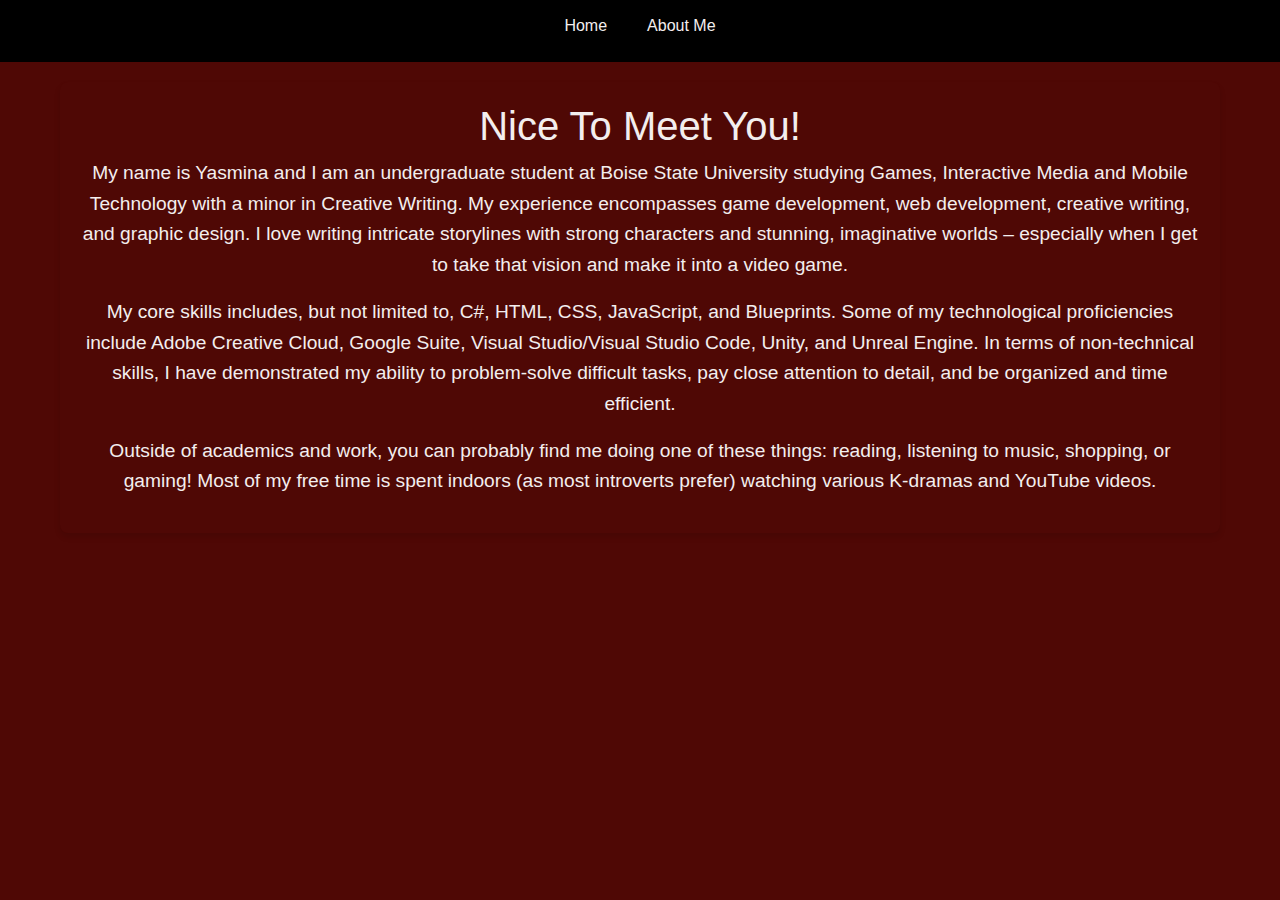
<file: aboutMe.html>
<!DOCTYPE html>
<html>

<head>
    <meta name="viewport" content="width=device-width, initial-scale=1">
    <link href="https://cdn.jsdelivr.net/npm/bootstrap@5.3.3/dist/css/bootstrap.min.css" rel="stylesheet"
        integrity="sha384-QWTKZyjpPEjISv5WaRU9OFeRpok6YctnYmDr5pNlyT2bRjXh0JMhjY6hW+ALEwIH" crossorigin="anonymous">
    <script src="https://cdn.jsdelivr.net/npm/bootstrap@5.3.3/dist/js/bootstrap.bundle.min.js"
        integrity="sha384-YvpcrYf0tY3lHB60NNkmXc5s9fDVZLESaAA55NDzOxhy9GkcIdslK1eN7N6jIeHz"
        crossorigin="anonymous"></script>
    <link rel="stylesheet" type="text/css" href="CSS/aboutMe.css">
</head>

<body>
    <div id="navbar">
        <nav>
            <ul>
                <li><a href="index.html">Home</a></li>
                <li><a href="aboutMe.html">About Me</a></li>
            </ul>
        </nav>
    </div>

    <div class="grid-container">
        <div class="grid-item">
            <h1>Nice To Meet You!</h1>
            <p>
                My name is Yasmina and I am an undergraduate student at Boise State University studying Games,
                Interactive Media and Mobile Technology with a minor in Creative Writing. My experience encompasses game
                development, web development, creative writing, and graphic design. I love writing intricate storylines
                with strong characters and stunning, imaginative worlds – especially when I get to take that vision and
                make it into a video game.

            </p>
            <p>
                My core skills includes, but not limited to, C#, HTML, CSS, JavaScript, and Blueprints. Some of my
                technological proficiencies include Adobe Creative Cloud, Google Suite, Visual Studio/Visual Studio
                Code, Unity, and Unreal Engine. In terms of non-technical skills, I have demonstrated my ability to
                problem-solve difficult tasks, pay close attention to detail, and be organized and time efficient.
            </p>
            <p>
                Outside of academics and work, you can probably find me doing one of these things: reading, listening to
                music, shopping, or gaming! Most of my free time is spent indoors (as most introverts prefer) watching
                various K-dramas and YouTube videos.
            </p>
        </div>
    </div>
</body>

</html>
</file>
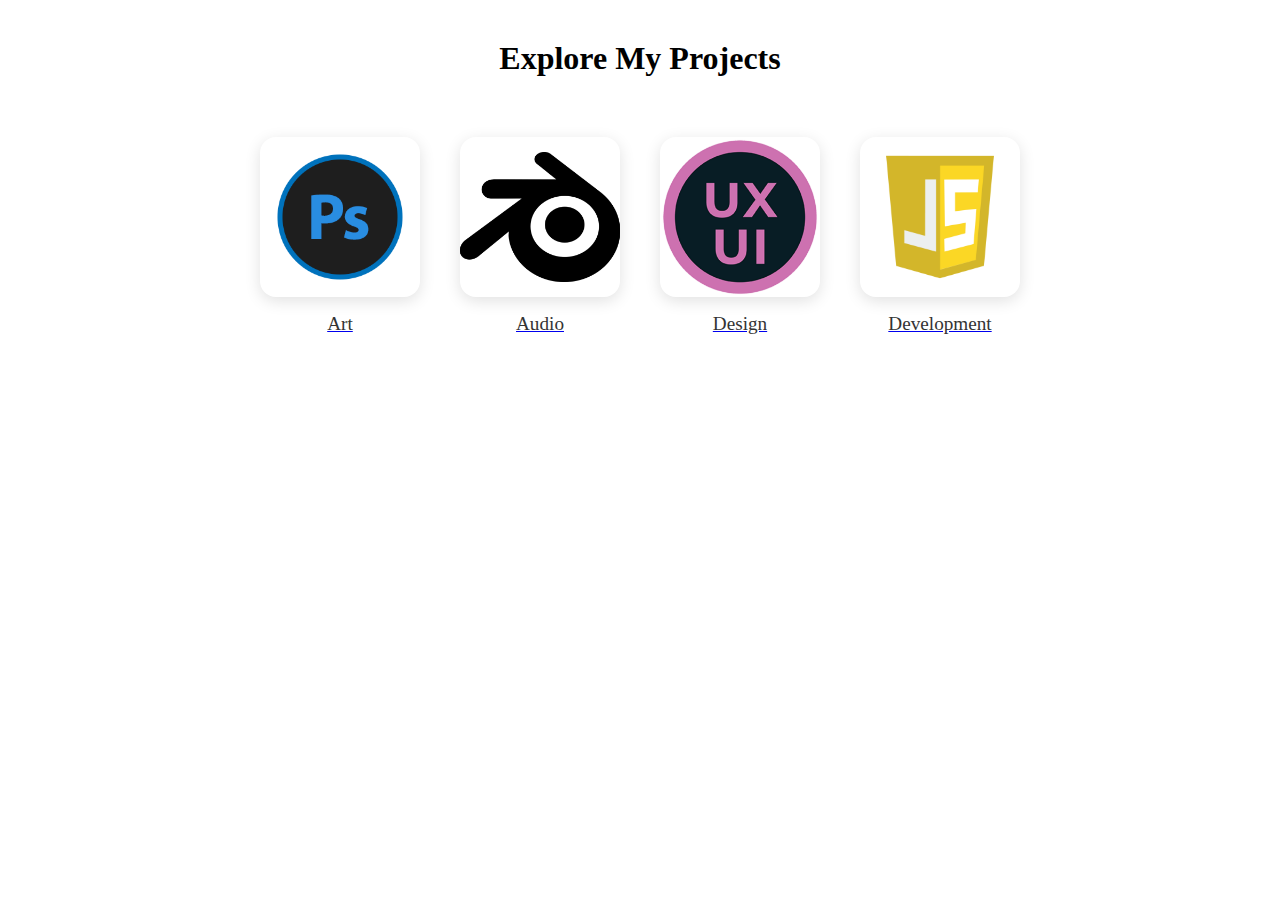
<file: projects.html>
<!DOCTYPE html>
<html lang="en">
<head>
    <meta charset="UTF-8">
    <meta name="viewport" content="width=device-width, initial-scale=1.0">
    <title>Projects Navigation</title>
    <link rel="stylesheet" href="CSS/projects.css">
</head>
<body>
    <h1 style="text-align:center; margin-top:40px;">Explore My Projects</h1>
    <div class="nav-container">
        <a class="nav-item" href="art.html">
            <img src="PNG_logos/photoshop.png" alt="Art" class="nav-img">
            <div class="nav-label">Art</div>
        </a>
        <a class="nav-item" href="audio.html">
            <img src="PNG_logos/blender.png" alt="Audio" class="nav-img">
            <div class="nav-label">Audio</div>
        </a>
        <a class="nav-item" href="design.html">
            <img src="PNG_logos/UX:UI.png" alt="Design" class="nav-img">
            <div class="nav-label">Design</div>
        </a>
        <a class="nav-item" href="development.html">
            <img src="PNG_logos/javascript.webp" alt="Development" class="nav-img">
            <div class="nav-label">Development</div>
        </a>
    </div>
</body>
</html>
</file>
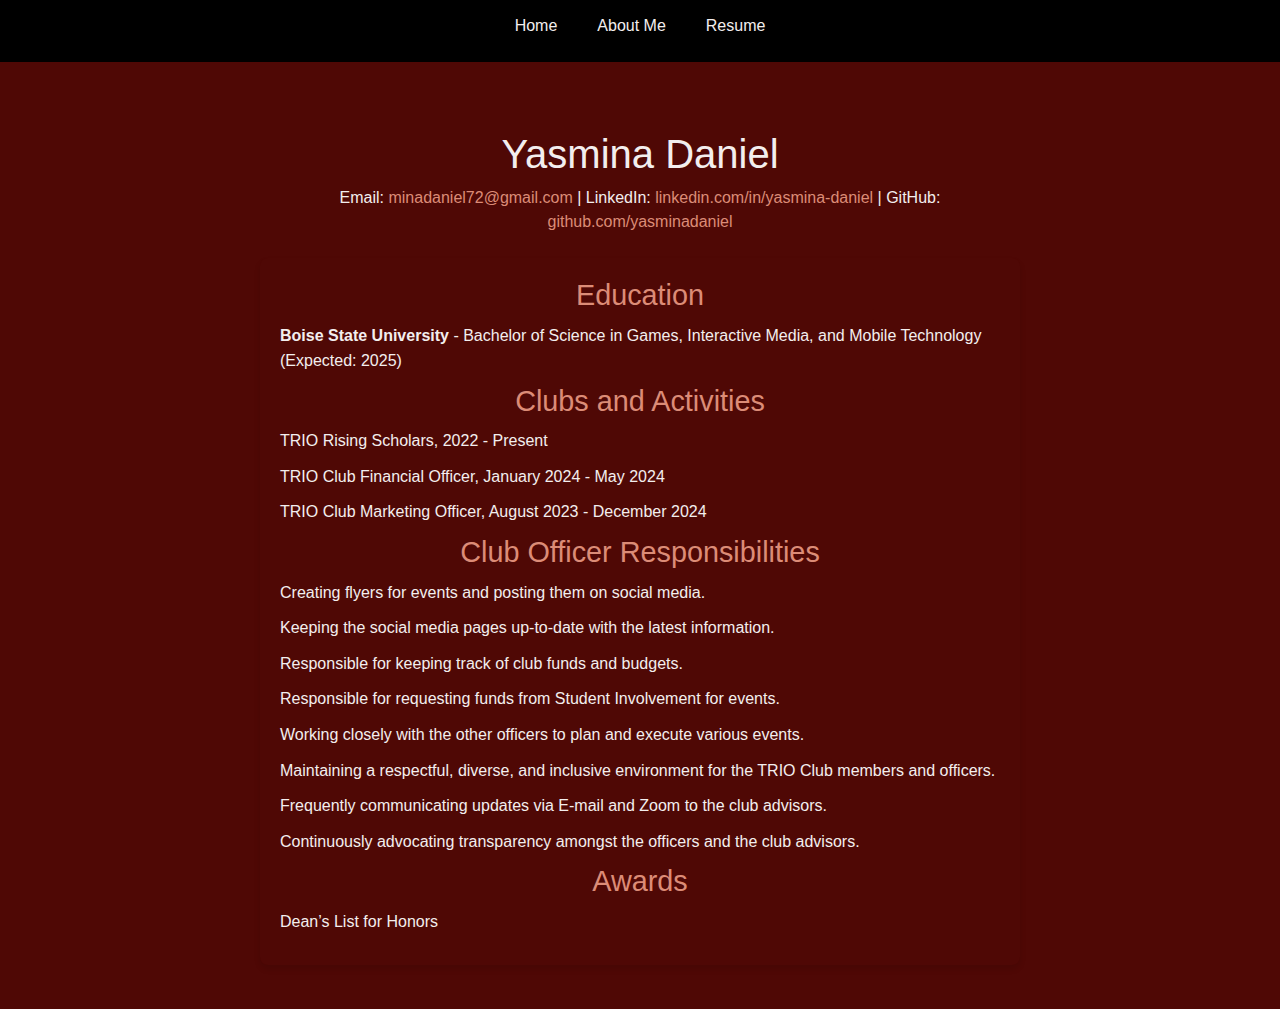
<file: resume.html>
<!DOCTYPE html>
<html lang="en">

<head>
    <meta charset="UTF-8">
    <meta name="viewport" content="width=device-width, initial-scale=1.0">
    <title>Resume</title>
    <link href="https://cdn.jsdelivr.net/npm/bootstrap@5.3.3/dist/css/bootstrap.min.css" rel="stylesheet"
        integrity="sha384-QWTKZyjpPEjISv5WaRU9OFeRpok6YctnYmDr5pNlyT2bRjXh0JMhjY6hW+ALEwIH" crossorigin="anonymous">
    <link rel="stylesheet" type="text/css" href="CSS/resume.css">
</head>

<body>
    <div id="navbar">
        <nav>
            <ul>
                <li><a href="index.html">Home</a></li>
                <li><a href="aboutMe.html">About Me</a></li>
                <li><a href="resume.html">Resume</a></li>
            </ul>
        </nav>
    </div>

    <div class="container mt-5">
        <header class="text-center mb-4">
            <h1>Yasmina Daniel</h1>
            <p>Email: <a href="mailto:minadaniel72@gmail.com">minadaniel72@gmail.com</a> | 
                LinkedIn: <a href="https://www.linkedin.com/in/yasmina-daniel" target="_blank">linkedin.com/in/yasmina-daniel</a> | 
                GitHub: <a href="https://github.com/yasminadaniel" target="_blank">github.com/yasminadaniel</a>
            </p>
        </header>

        <section class="mb-4">
            <h2>Education</h2>
            <ul>
                <li><strong>Boise State University</strong> - Bachelor of Science in Games, Interactive Media, and Mobile Technology (Expected: 2025)</li>
            </ul>
        
            <h3>Clubs and Activities</h3>
            <ul>
                <li>TRIO Rising Scholars, 2022 - Present</li>
                <li>TRIO Club Financial Officer, January 2024 - May 2024</li>
                <li>TRIO Club Marketing Officer, August 2023 - December 2024</li>
            </ul>
        
            <h3>Club Officer Responsibilities</h3>
            <ul>
                <li>Creating flyers for events and posting them on social media.</li>
                <li>Keeping the social media pages up-to-date with the latest information.</li>
                <li>Responsible for keeping track of club funds and budgets.</li>
                <li>Responsible for requesting funds from Student Involvement for events.</li>
                <li>Working closely with the other officers to plan and execute various events.</li>
                <li>Maintaining a respectful, diverse, and inclusive environment for the TRIO Club members and officers.</li>
                <li>Frequently communicating updates via E-mail and Zoom to the club advisors.</li>
                <li>Continuously advocating transparency amongst the officers and the club advisors.</li>
            </ul>
        
            <h3>Awards</h3>
            <ul>
                <li>Dean’s List for Honors</li>
            </ul>
        </section>
    </div>

    <script src="https://cdn.jsdelivr.net/npm/bootstrap@5.3.3/dist/js/bootstrap.bundle.min.js"
        integrity="sha384-YvpcrYf0tY3lHB60NNkmXc5s9fDVZLESaAA55NDzOxhy9GkcIdslK1eN7N6jIeHz"
        crossorigin="anonymous"></script>
</body>

</html>
</file>
<file: CSS/projects.css>
.nav-container {
            display: flex;
            justify-content: center;
            align-items: center;
            gap: 40px;
            margin-top: 60px;
        }
        .nav-item {
            text-align: center;
            transition: transform 0.2s;
        }
        .nav-item:hover {
            transform: scale(1.08);
        }
        .nav-img {
            width: 160px;
            height: 160px;
            object-fit: cover;
            border-radius: 16px;
            box-shadow: 0 4px 16px rgba(0,0,0,0.12);
            cursor: pointer;
        }
        .nav-label {
            margin-top: 12px;
            font-size: 1.2em;
            color: #333;
        }
</file>
<file: CSS/aboutMe.css>
/* General Reset */
body,
html {
    height: 100%;
    margin: 0;
    padding: 0;
    font-family: Arial, sans-serif;
    background-color: #4F0805;
    color: #F3EEEE;
}

/* Navbar */
#navbar {
    background-color: #000000;
    overflow: hidden;
    padding-bottom: 10px;
}

#navbar ul {
    list-style-type: none;
    margin: 0;
    padding: 0;
    display: flex;
    justify-content: center;
}

#navbar ul li {
    padding: 14px 20px;
}

#navbar ul li a {
    color: #F3EEEE;
    text-decoration: none;
    display: block;
}

#navbar ul li a:hover {
    background-color: #DC8C77;
}

/* About Me Page Layout */
.grid-container {
    display: grid;
    grid-template-columns: repeat(auto-fit, minmax(300px, 1fr)); /* Responsive grid */
    gap: 20px;
    padding: 20px;
    max-width: 1200px;
    margin: 0 auto; /* Center the grid */
}

.grid-item {
    background-color: #4F0805;
    padding: 20px;
    border-radius: 8px;
    box-shadow: 0 4px 6px rgba(0, 0, 0, 0.1);
    text-align: center;
    font-size: 1.2rem;
    line-height: 1.6;
}

/* Responsive Design */
@media (max-width: 768px) {
    #navbar ul {
        flex-direction: column;
        align-items: center;
    }

    #navbar ul li {
        text-align: center;
        width: 100%;
    }

    .grid-container {
        padding: 10px;
    }

    .grid-item {
        font-size: 1rem;
        padding: 15px;
    }
}

@media (max-width: 480px) {
    .grid-item {
        font-size: 0.9rem;
        padding: 10px;
    }

    #navbar ul li {
        padding: 10px;
    }
}
</file>
<file: CSS/resume.css>
/* General Reset */
body,
html {
    height: 100%;
    margin: 0;
    padding: 0;
    font-family: Arial, sans-serif;
    background-color: #4F0805;
    /* Matches the background color of other pages */
    color: #F3EEEE;
    /* Matches the text color of other pages */
}

/* Navbar */
#navbar {
    background-color: #000000;
    overflow: hidden;
    padding-bottom: 10px;
}

#navbar ul {
    list-style-type: none;
    margin: 0;
    padding: 0;
    display: flex;
    justify-content: center;
}

#navbar ul li {
    padding: 14px 20px;
}

#navbar ul li a {
    color: #F3EEEE;
    text-decoration: none;
    display: block;
}

#navbar ul li a:hover {
    background-color: #DC8C77;
}

/* Resume Layout */
.container {
    max-width: 800px;
    /* Reduce width for better centering */
    margin: 0 auto;
    /* Center horizontally */
    padding: 20px;
    text-align: left;
    /* Center text inside the container */
}

header {
    text-align: center;
    margin-bottom: 20px;
}

header h1 {
    font-size: 2.5rem;
    color: #F3EEEE;
}

header p a {
    color: #DC8C77;
    text-decoration: none;
}

header p a:hover {
    text-decoration: underline;
}

/* Section Styles */
section {
    background-color: #4F0805;
    /* Matches the background color of other sections */
    padding: 20px;
    margin-bottom: 20px;
    border-radius: 8px;
    box-shadow: 0 4px 6px rgba(0, 0, 0, 0.1);
    text-align: left;
    /* Align text to the left for readability */
}

section h2,
h3 {
    color: #DC8C77;
    /* Matches the accent color */
    font-size: 1.8rem;
    margin-bottom: 10px;
    text-align: center;
    /* Center section headers */
}

section ul {
    list-style-type: none;
    /* Remove default bullet points */
    padding: 0;
    margin: 0;
    text-align: left;
    /* Align list items to the left */
}

section ul li {
    margin-bottom: 10px;
    line-height: 1.6;
    text-align: left;
    /* Ensure list items are aligned to the left */
}

/* Responsive Design */
@media (max-width: 768px) {
    header h1 {
        font-size: 2rem;
    }

    section {
        padding: 15px;
    }

    section h2 {
        font-size: 1.5rem;
    }
}

@media (max-width: 480px) {
    header h1 {
        font-size: 1.8rem;
    }

    section {
        padding: 10px;
    }

    section h2 {
        font-size: 1.3rem;
    }
}
</file>
